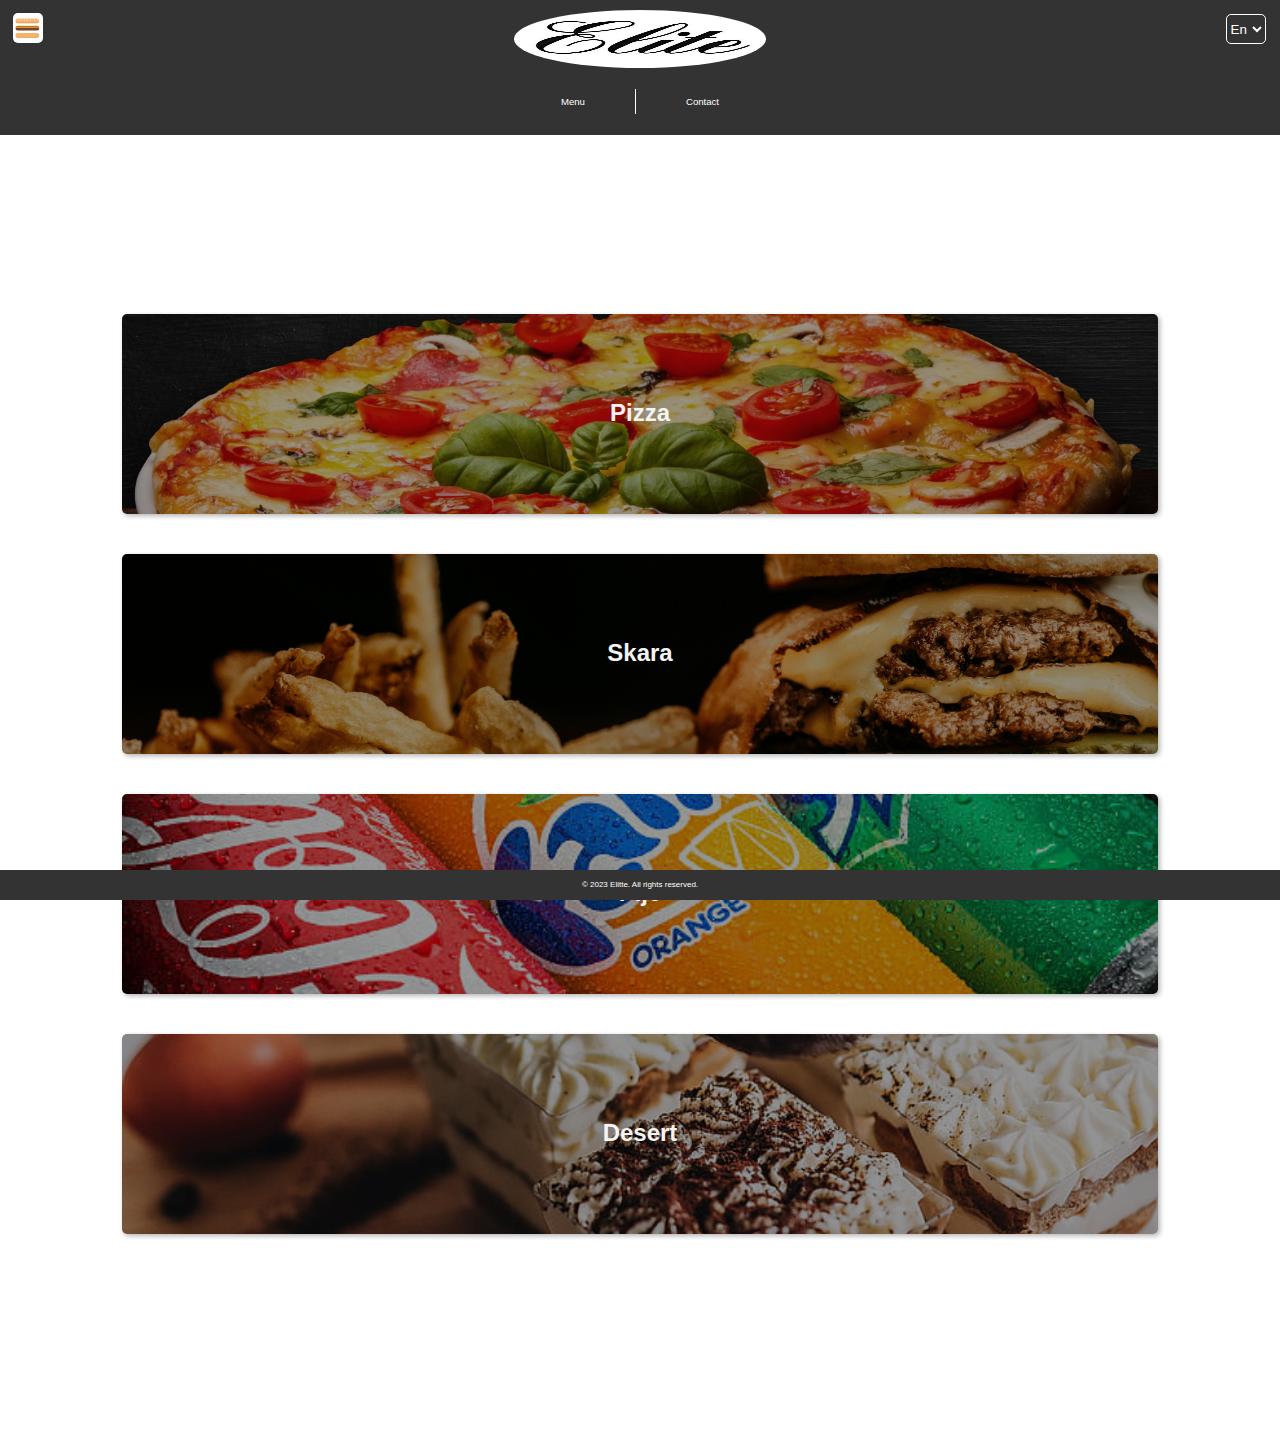
<file: index.html>
<!DOCTYPE html>
<html lang="en">
<head>
    <meta charset="UTF-8">
    <meta name="viewport" content="width=device-width, initial-scale=1.0">
    <title>Document</title>
    <link rel="stylesheet" href="style.css">


    <link rel="icon" href="logo.jpeg" type="image/x-icon">
  
</head>
<body id="body">
    <nav id="navbar">
     <button id="open-btn" onclick="openfunction()"></button>
     <button id="close-btn" onclick="closefunction()"></button>
    <img src="logo.jpeg" alt="Logo" id="logo" itemid="logo">
     <select id="language-selector" onchange="changeLanguage()">
        <option value="en">En</option>
        <option value="al">Al</option>
        <option value="mk">Mk</option>
    </select>
    <header id="header">
        <a href id="links-header">Menu</a>
        <a href id="links-header1" style="border-right: none;">Contact</a>
    </header>
    </nav>
  
    <aside id="sidebar">
        <ul>
            <li><a href="#home"><img src="imgs/home.jpg">Home</a></li>
            <li><a href="#about"><img src="imgs/about.png">About</a></li>
            <li><a href="#services"><img src="imgs/services.jpg">Services</a></li>
            <li><a href="#contact"><img src="imgs/contact.png">Contact</a></li>
        </ul>
        
        <div id="sidebar-content">
            <img src="logo.jpeg" alt="Logo" id="logo">
            <br>
          
            <p>09:00 - 02:00</p>
            <h2>Thank You!</h2>
            <br>
  
            <p class="credit">powered by: Betim Hasani</p>
         </div>      
    </aside>

    <div id="content">
        <a href="pizza.html">
        <div class="card1">
            <h2>Pizza</h2>
        </div>
    </a>  

    <a href="">
        <div class="card2">
            <h2>Skara</h2>
        </div>
    </a> 

        <a href="">
        <div class="card3">
            <h2>Pije</h2>
        </div>
    </a> 

        <a href="">
        <div class="card4">
            <h2>Desert</h2>
        </div>
    </a> 
        
    </div>
    <footer id="footer">
        <p>&copy; 2023 Elitte. All rights reserved.</p>
    </footer>
</body>
<script src="index.js"></script>
</html>
</file>
<file: style.css>
*{
    margin: 0;
    padding: 0;
    box-sizing: border-box;
    scroll-behavior: smooth;
}
body{
    font-family: Arial, sans-serif;
   
    line-height: 1.6;
    overflow-x: hidden;
}
nav{
    background-color: #333;
    color: white;
    padding: 10px;
    display: block;
    height: 15vh;
    width: 100%;
   position: fixed;
   transition: top 0.3s;
}
nav button{
    width: 30px;
    height: 30px;
    margin: 0.2rem;
    position: absolute;
}
nav h1{
    color: white;
    font-size: 1.4.5rem;
    text-align: center;
    margin: 0;
    padding: 0;
    font-family: cursive;
    
}
nav img{
    width: 20%;
    height: 50%;
    margin: 0rem auto;
    display: block;
   border-radius: 50%;
    border: none;
    background-color: #333;
}
select{
    width: 40px;
    height: 30px;
    margin: 0.9rem;
    position: absolute;
    padding: 0;
    right: 0;
    top: 0;
    border-radius: 5px;
    border: 1px solid;
    background-color: #333;
    color: white;
}
option{
    background-color: white;
    color: black;
    
    border-radius: 20px;
}
#open-btn{
    background-image: url(hammm.png);
    background-size: 400%;
    background-repeat: no-repeat;
    background-position: center;
    border: none;
    border-radius: 5px;

}
#close-btn{
    background-image: url(cls.png);
    background-size: contain;
    background-repeat: no-repeat;
    background-position: center;
    border: none;
    border-radius: 50%;
    display: none;
}
header{
    background-color: #333;
    color: white;
    padding: 0px;
    display: flex;
    justify-content:  center;
    align-items: center;
    height: 4vh;
    width: 100%;
  
    padding: 1rem;
    margin-top: 0rem;
   
}
#header a{
    color: white;
    text-decoration: none;
    padding: 5px 50px;
    text-align: center;
    font-size: 0.6rem;
    margin-top: 2rem;
    border-right: 1px solid;
  
}

aside{
    background-color: #f4f4f4;
    padding: 0px;
    width: 0px;
    height: 100vh;
    overflow: hidden;
    top: 10;
    left: 0;
    transition: 0.5s all;
    border-top-right-radius: 5px;
    border-bottom-right-radius: 20px;
    position: fixed;
    margin-top: 3.4rem;
    box-shadow: 4px 4px 10px rgba(0,0,0,0.3);
}
aside ul{
    list-style: none;
    
}
aside ul li{
    margin: 0 10px;
    padding: 10px;
    background-color: #f4f4f4;

    margin-bottom: 10px;
    transition: background-color 0.3s;
    cursor: pointer;
    border-bottom: #333 1px solid;
}
aside ul li a{
    color: black;
    text-decoration: none;
    font-size: 12px;
  
    display: block;
    height: 100%;
    width: 100%;
    line-height: 40px;
}
aside img{
    width: 20px;
    height: 20px;
    margin-right: 0px;
    vertical-align: middle;
   margin-right: 10px;
    display: inline-block;
    border-radius: 50%;
    background-color: #f4f4f4;
    padding: 0px;
    border: 1px solid #333;
    box-shadow: 2px 2px 5px rgba(0,0,0,0.3);

}

#sidebar-content{
    width: 100%;
    height: 40%;
    
    margin-top: 10rem;
  text-align: center;
   
}
#sidebar-content img{
    width: 25%;
    height: 20%;
    border-radius: 5%;
    border: none;
    margin-bottom: 0rem;
}
#sidebar-content h2, p{
    font-size: 1rem;
    color: #333;
    margin-top: 0rem;
    margin-bottom: 0rem;
    line-height: 1.5rem;
}
.credit{
    font-size: 0.5rem;
    text-transform: capitalize ;
}
#content{

    width: 100%;
    height: 160vh;
    display: flex;
    justify-content: center;
    align-items: center;    
    flex-direction: column;
   
}
.card1, .card2, .card3, .card4{
    background-color: #f4f4f4;
    width: 90%;
    height: 200px;
    margin: 20px;
    padding: 20px;
    border-radius: 5px;
    box-shadow: 0 0 10px rgba(0,0,0,0.1);
    display: inline-block;
    vertical-align: top;
    text-align: center;
    box-shadow: 2px 2px 5px rgba(0,0,0,0.3);
}
.card1 h2, .card2 h2, .card3 h2, .card4 h2{
    font-size: 24px;
    margin-top: 60px;
    color: #f4f4f4;
    
}
 #content a{
width: 90%;
text-align: center;
}
.card1{
    background-image: url(pizza.jpg);
    background-size: cover;
    background-repeat: no-repeat;
    background-position: center;
    background-blend-mode: darken;
    background-color: rgb(0, 0, 0, 0.4);
    margin-top: 8rem;
}

.card2{
    background-image: url(hamburger.jpg);
    background-size: cover;
    background-repeat: no-repeat;
    background-position: center;
    background-blend-mode: darken;
    background-color: rgb(0, 0, 0, 0.4);
}
.card3{
    background-image: url(drinks.jpg);
    background-size: cover;
    background-repeat: no-repeat;
    background-position: center;
    background-blend-mode: darken;
    background-color: rgb(0, 0, 0, 0.4);
}   
.card4{
    background-image: url(dessert.jpg);
    background-size: cover;
    background-repeat: no-repeat;
    background-position: center;
    background-blend-mode: darken;
    background-color: rgb(0, 0, 0, 0.4);
}
#footer{
    background-color: #333;
    color: white;
    text-align: center;
    padding: 0px;
    position: fixed;
    bottom: 0;
    width: 100%;
    font-size: 0.6rem;
    overflow: hidden;
}
footer p{
    margin: 0;
    padding: 0.2rem;
    font-size: 0.5rem;
    color: white;
}
</file>
